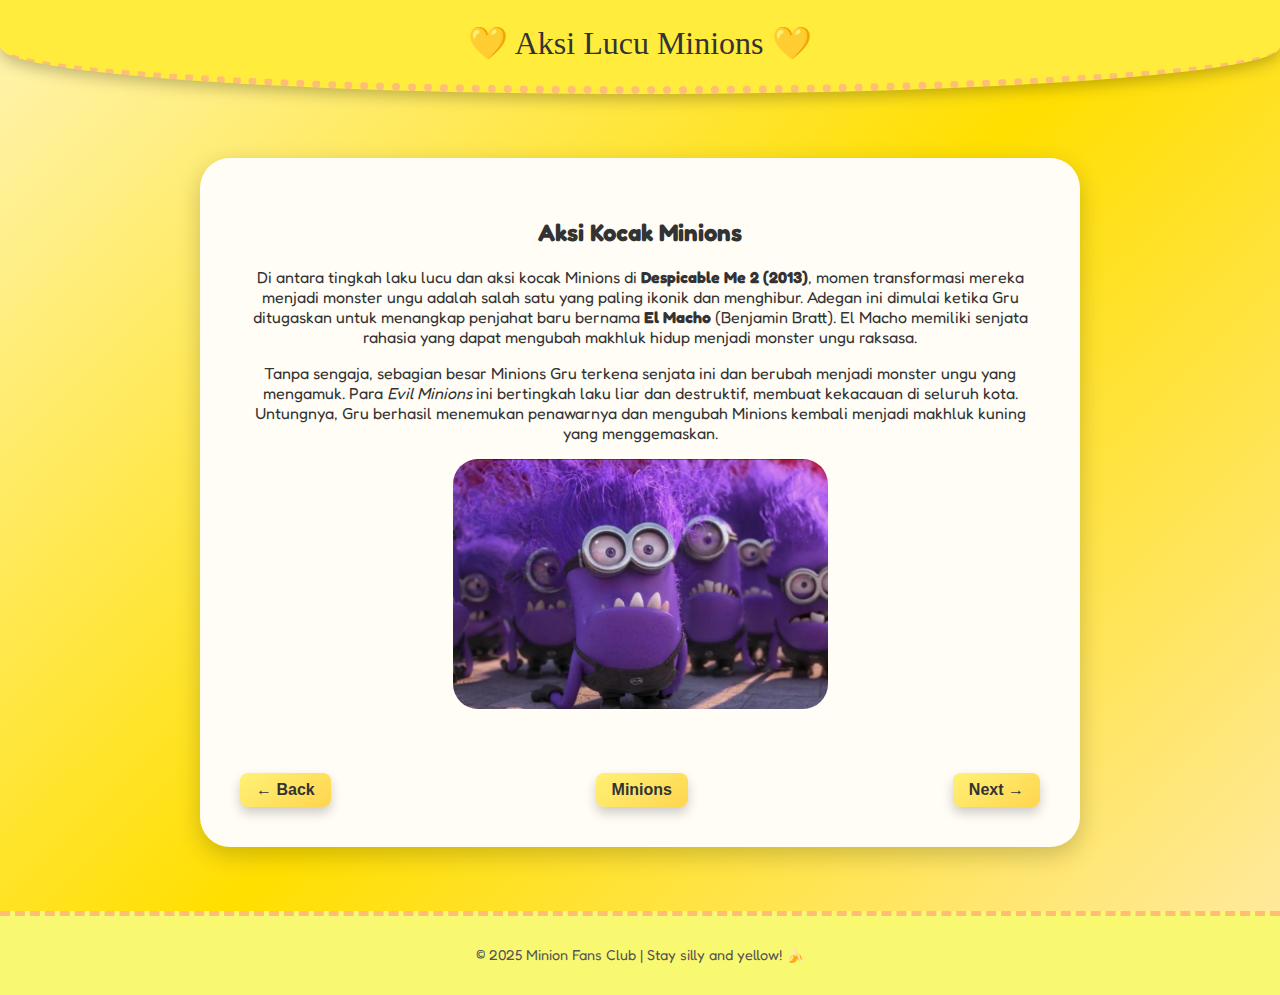
<file: aksilucu.html>
<!DOCTYPE html>
<html lang="en">
<head>
  <meta charset="UTF-8" />
  <title>Aksi Lucu Minions</title>
  <link href="https://fonts.googleapis.com/css2?family=Fredoka:wght@400;700&family=Chewy&display=swap" rel="stylesheet" />
  <link rel="stylesheet" href="style1.css" />
  <link rel="stylesheet" href="style2.css" />
  <style>
    body {
      font-family: 'Fredoka', sans-serif;
      background-color: #fffbe7;
      margin: 0;
      padding: 0;
    }
    header {
      background-color: #ffec3d;
      color: #333;
      font-family: 'Chewy', cursive;
      text-align: center;
      padding: 1.5rem;
      font-size: 2rem;
    }
    main {
      padding: 2rem;
    }
    img {
      max-width: 100%;
      max-height: 250px;
      object-fit: cover;
      border-radius: 12px;
      display: block;
      margin: 1rem auto;
    }
    .navigation {
      display: flex;
      justify-content: space-between;
      align-items: center;
      margin-top: 2rem;
    }
    .back-button {
      background-color: #ffec3d;
      padding: 0.5rem 1rem;
      text-decoration: none;
      color: #333;
      border-radius: 8px;
      font-weight: bold;
      transition: background-color 0.3s;
    }
    .back-button:hover {
      background-color: #ffe066;
    }
    footer {
      text-align: center;
      background-color: #f9f871;
      padding: 1rem;
      font-size: 0.9rem;
      color: #555;
    }
  </style>
</head>
<body>
  <header>💛 Aksi Lucu Minions 💛</header>

  <main>
    <section>
      <h2>Aksi Kocak Minions</h2>
      <p>
        Di antara tingkah laku lucu dan aksi kocak Minions di <strong>Despicable Me 2 (2013)</strong>, 
        momen transformasi mereka menjadi monster ungu adalah salah satu yang paling ikonik dan menghibur. 
        Adegan ini dimulai ketika Gru ditugaskan untuk menangkap penjahat baru bernama <strong>El Macho</strong> (Benjamin Bratt). 
        El Macho memiliki senjata rahasia yang dapat mengubah makhluk hidup menjadi monster ungu raksasa.
      </p>
      <p>
        Tanpa sengaja, sebagian besar Minions Gru terkena senjata ini dan berubah menjadi monster ungu yang mengamuk. 
        Para <em>Evil Minions</em> ini bertingkah laku liar dan destruktif, membuat kekacauan di seluruh kota. 
        Untungnya, Gru berhasil menemukan penawarnya dan mengubah Minions kembali menjadi makhluk kuning yang menggemaskan.
      </p>
      <img src="aksilucu.jpg" alt="Minions Lucu" />

      <div class="navigation">
        <a href="latar.html" class="back-button">← Back</a>
        <a href="index.html" class="back-button">Minions</a>
        <a href="kendaraan.html" class="back-button">Next →</a>
      </div>
    </section>
  </main>

  <footer>
    <p>© 2025 Minion Fans Club | Stay silly and yellow! 🍌</p>
  </footer>
</body>
</html>
</file>
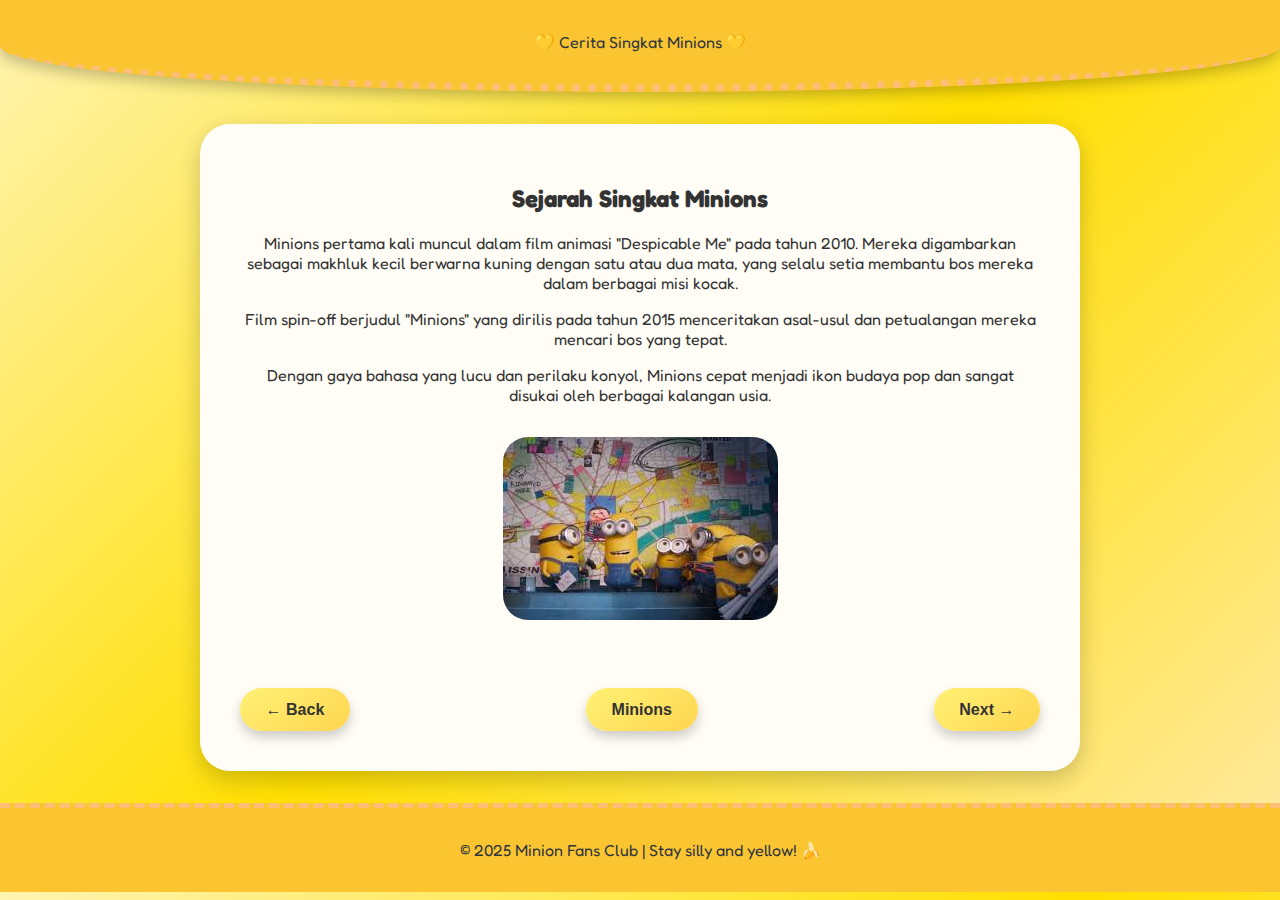
<file: ceritasingkat.html>
<!DOCTYPE html>
<html lang="en">
<head>
  <meta charset="UTF-8" />
  <title>Cerita Singkat Minions</title>
  <link href="https://fonts.googleapis.com/css2?family=Fredoka:wght@400;700&family=Chewy&display=swap" rel="stylesheet" />
  <link rel="stylesheet" href="style1.css" />
  <link rel="stylesheet" href="style2.css" />
</head>
<body>
  <header>
    💛 Cerita Singkat Minions 💛
  </header>

  <main>
    <section>
      <h2>Sejarah Singkat Minions</h2>
      <p>Minions pertama kali muncul dalam film animasi "Despicable Me" pada tahun 2010. Mereka digambarkan sebagai makhluk kecil berwarna kuning dengan satu atau dua mata, yang selalu setia membantu bos mereka dalam berbagai misi kocak.</p>
      <p>Film spin-off berjudul "Minions" yang dirilis pada tahun 2015 menceritakan asal-usul dan petualangan mereka mencari bos yang tepat.</p>
      <p>Dengan gaya bahasa yang lucu dan perilaku konyol, Minions cepat menjadi ikon budaya pop dan sangat disukai oleh berbagai kalangan usia.</p>
      <img src="fotosejarah.jpg" alt="Minions in Action" />

      <!-- Navigasi -->
      <div style="display: flex; justify-content: space-between; align-items: center; flex-wrap: wrap; margin-top: 2rem;">
        <!-- Tombol Back -->
        <a href="pengenalan.html" class="back-button">← Back</a>

        <!-- Tombol Minions (di tengah) -->
        <div style="flex: 1; text-align: center;">
          <a href="index.html" class="back-button">Minions</a>
        </div>

        <!-- Tombol Next -->
        <a href="karakter.html" class="back-button">Next →</a>
      </div>
    </section>
  </main>

  <footer>
    <p>© 2025 Minion Fans Club | Stay silly and yellow! 🍌</p>
  </footer>
</body>
</html>
</file>
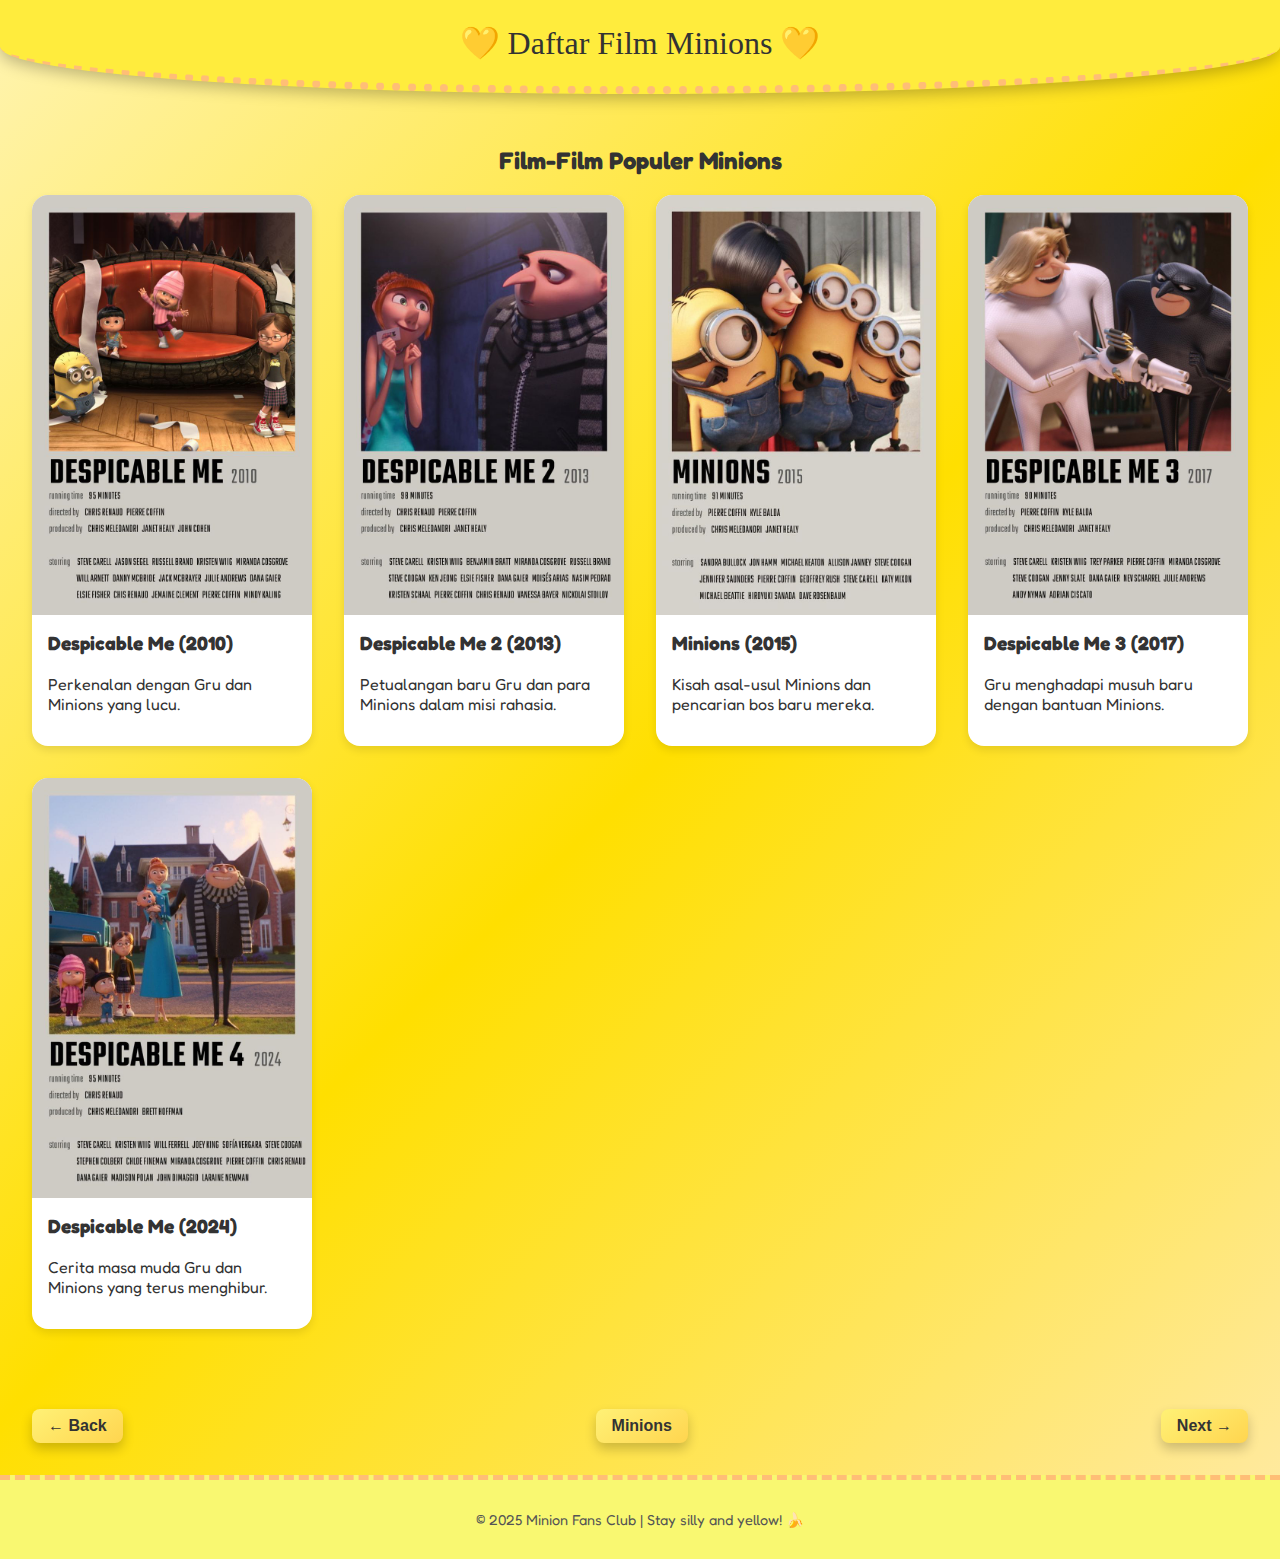
<file: daftarfilm.html>
<!DOCTYPE html>
<html lang="en">
<head>
  <meta charset="UTF-8" />
  <title>Daftar Film Minions</title>
  <link href="https://fonts.googleapis.com/css2?family=Fredoka:wght@400;700&family=Chewy&display=swap" rel="stylesheet" />
  <link rel="stylesheet" href="style1.css" />
  <link rel="stylesheet" href="style2.css" />
  <style>
    body {
      font-family: 'Fredoka', sans-serif;
      background-color: #fffbe7;
      margin: 0;
      padding: 0;
    }
    header {
      background-color: #ffec3d;
      color: #333;
      font-family: 'Chewy', cursive;
      text-align: center;
      padding: 1.5rem;
      font-size: 2rem;
    }
    main {
      padding: 2rem;
    }
    .film-grid {
      display: grid;
      grid-template-columns: repeat(auto-fit, minmax(250px, 1fr));
      gap: 2rem;
    }
    .film-card {
      background-color: #fff;
      border-radius: 16px;
      box-shadow: 0 4px 8px rgba(0,0,0,0.1);
      overflow: hidden;
      transition: transform 0.3s;
    }
    .film-card:hover {
      transform: translateY(-5px);
    }
    .film-card-content {
      padding: 1rem;
    }
    .film-card-content h3 {
      margin-top: 0;
      font-size: 1.2rem;
    }
    .navigation {
      display: flex;
      justify-content: space-between;
      align-items: center;
      margin-top: 3rem;
    }
    .back-button {
      background-color: #ffec3d;
      padding: 0.5rem 1rem;
      text-decoration: none;
      color: #333;
      border-radius: 8px;
      font-weight: bold;
      transition: background-color 0.3s;
    }
    .back-button:hover {
      background-color: #ffe066;
    }
    footer {
      text-align: center;
      background-color: #f9f871;
      padding: 1rem;
      font-size: 0.9rem;
      color: #555;
    }
  </style>
</head>
<body>
  <header>
    💛 Daftar Film Minions 💛
  </header>

  <main>
    <h2 style="text-align: center;">Film-Film Populer Minions</h2>
    <div class="film-grid">
      <div class="film-card">
        <img src="despicableme1.jpeg" alt="Despicable Me (2010)" style="width: 100%; max-height: 450px; object-fit: cover; display: block;" />
        <div class="film-card-content">
          <h3>Despicable Me (2010)</h3>
          <p>Perkenalan dengan Gru dan Minions yang lucu.</p>
        </div>
      </div>
      <div class="film-card">
        <img src="despicableme2.jpeg" alt="Despicable Me 2 (2013)" style="width: 100%; max-height: 450px; object-fit: cover; display: block;" />
        <div class="film-card-content">
          <h3>Despicable Me 2 (2013)</h3>
          <p>Petualangan baru Gru dan para Minions dalam misi rahasia.</p>
        </div>
      </div>
      <div class="film-card">
        <img src="minions2015.jpeg" alt="Minions (2015)" style="width: 100%; max-height: 450px; object-fit: cover; display: block;" />
        <div class="film-card-content">
          <h3>Minions (2015)</h3>
          <p>Kisah asal-usul Minions dan pencarian bos baru mereka.</p>
        </div>
      </div>
      <div class="film-card">
        <img src="despicableme3.jpeg" alt="Despicable Me 3 (2017)" style="width: 100%; max-height: 450px; object-fit: cover; display: block;" />
        <div class="film-card-content">
          <h3>Despicable Me 3 (2017)</h3>
          <p>Gru menghadapi musuh baru dengan bantuan Minions.</p>
        </div>
      </div>
      <div class="film-card">
        <img src="despicableme4.jpeg" alt="Despicable Me (2024)" style="width: 100%; max-height: 450px; object-fit: cover; display: block;" />
        <div class="film-card-content">
          <h3>Despicable Me (2024)</h3>
          <p>Cerita masa muda Gru dan Minions yang terus menghibur.</p>
        </div>
      </div>
    </div>

    <div class="navigation">
      <a href="karakter.html" class="back-button">← Back</a>
      <a href="index.html" class="back-button">Minions</a>
      <a href="villains.html" class="back-button">Next →</a>
    </div>
  </main>

  <footer>
    <p>© 2025 Minion Fans Club | Stay silly and yellow! 🍌</p>
  </footer>
</body>
</html>
</file>
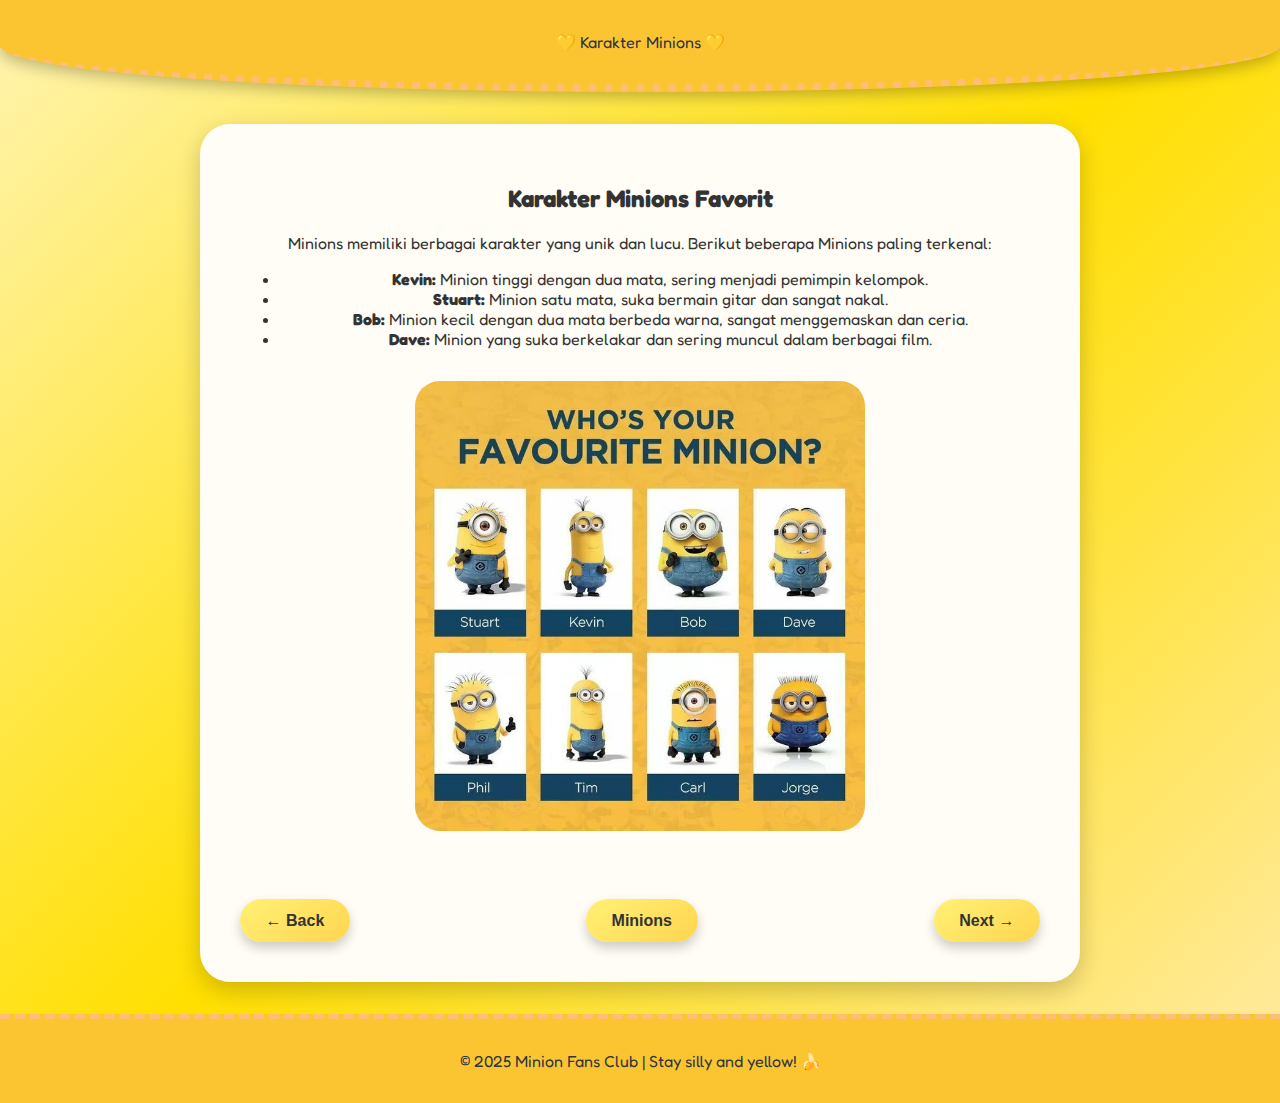
<file: karakter.html>
<!DOCTYPE html>
<html lang="en">
<head>
  <meta charset="UTF-8" />
  <title>Karakter Minions</title>
  <link href="https://fonts.googleapis.com/css2?family=Fredoka:wght@400;700&family=Chewy&display=swap" rel="stylesheet" />
  <link rel="stylesheet" href="style1.css" />
  <link rel="stylesheet" href="style2.css" />
</head>
<body>
  <header>
    💛 Karakter Minions 💛
  </header>

  <main>
    <section>
      <h2>Karakter Minions Favorit</h2>
      <p>Minions memiliki berbagai karakter yang unik dan lucu. Berikut beberapa Minions paling terkenal:</p>
      <ul>
        <li><strong>Kevin:</strong> Minion tinggi dengan dua mata, sering menjadi pemimpin kelompok.</li>
        <li><strong>Stuart:</strong> Minion satu mata, suka bermain gitar dan sangat nakal.</li>
        <li><strong>Bob:</strong> Minion kecil dengan dua mata berbeda warna, sangat menggemaskan dan ceria.</li>
        <li><strong>Dave:</strong> Minion yang suka berkelakar dan sering muncul dalam berbagai film.</li>
      </ul>
      <img src="castminions.jpeg" alt="Beberapa Karakter Minions" width=450" />

      <div style="display: flex; justify-content: space-between; align-items: center; margin-top: 2rem;">
        <a href="ceritasingkat.html" class="back-button">← Back</a>
        <a href="index.html" class="back-button">Minions</a>
        <a href="daftarfilm.html" class="back-button">Next →</a>
      </div>
    </section>
  </main>

  <footer>
    <p>© 2025 Minion Fans Club | Stay silly and yellow! 🍌</p>
  </footer>
</body>
</html>
</file>
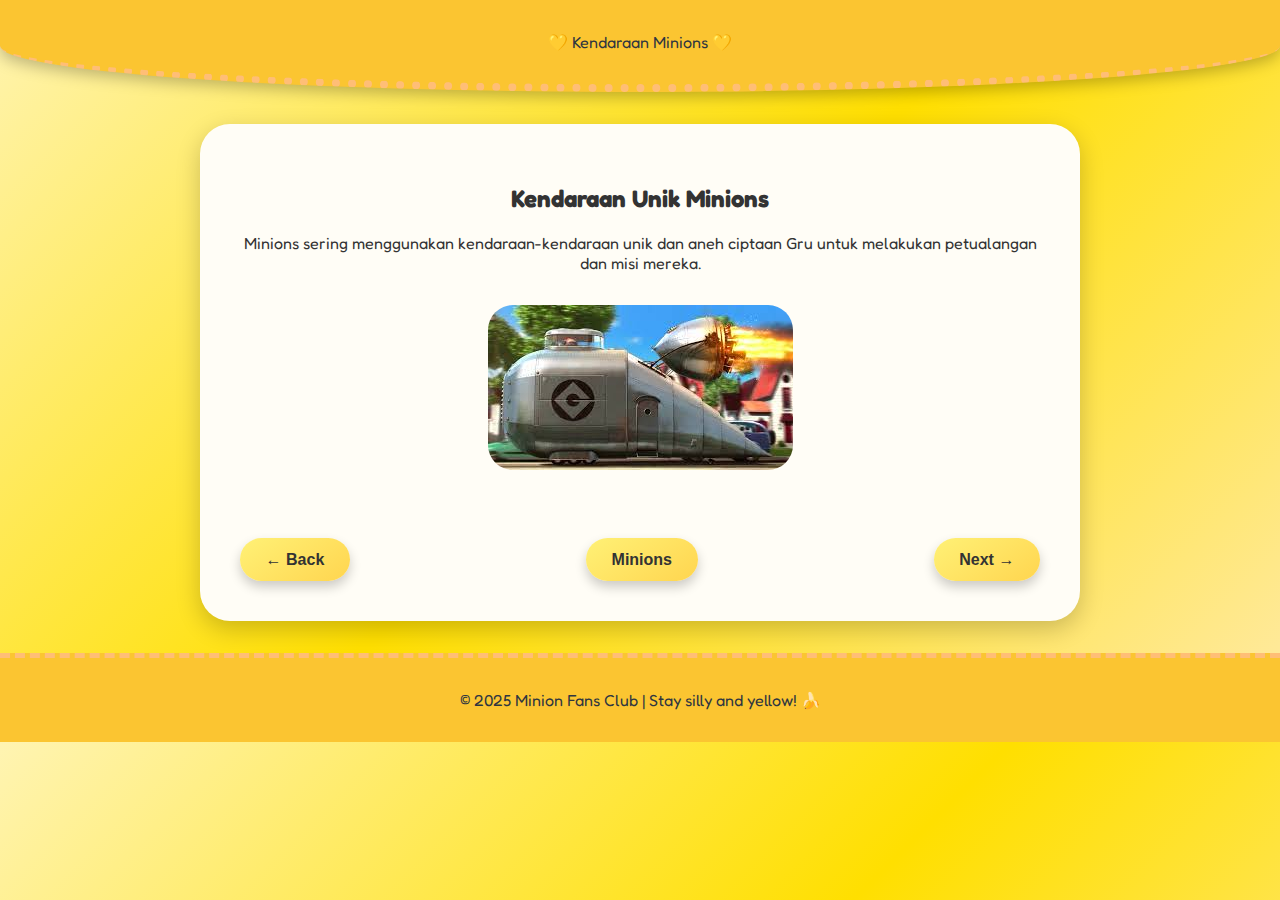
<file: kendaraan.html>
<!DOCTYPE html>
<html lang="en">
<head>
  <meta charset="UTF-8" />
  <title>Kendaraan Minions</title>
  <link href="https://fonts.googleapis.com/css2?family=Fredoka:wght@400;700&family=Chewy&display=swap" rel="stylesheet" />
  <link rel="stylesheet" href="style1.css" />
  <link rel="stylesheet" href="style2.css" />
</head>
<body>
  <header>💛 Kendaraan Minions 💛</header>

  <main>
    <section>
      <h2>Kendaraan Unik Minions</h2>
      <p>Minions sering menggunakan kendaraan-kendaraan unik dan aneh ciptaan Gru untuk melakukan petualangan dan misi mereka.</p>
      <img src="kendaraan.jpeg" alt="Kendaraan Minions" />

      <div style="display: flex; justify-content: space-between; align-items: center; margin-top: 2rem;">
        <a href="aksilucu.html" class="back-button">← Back</a>
        <a href="index.html" class="back-button">Minions</a>
        <a href="senjata.html" class="back-button">Next →</a>
      </div>
    </section>
  </main>

  <footer>
    <p>© 2025 Minion Fans Club | Stay silly and yellow! 🍌</p>
  </footer>
</body>
</html>
</file>
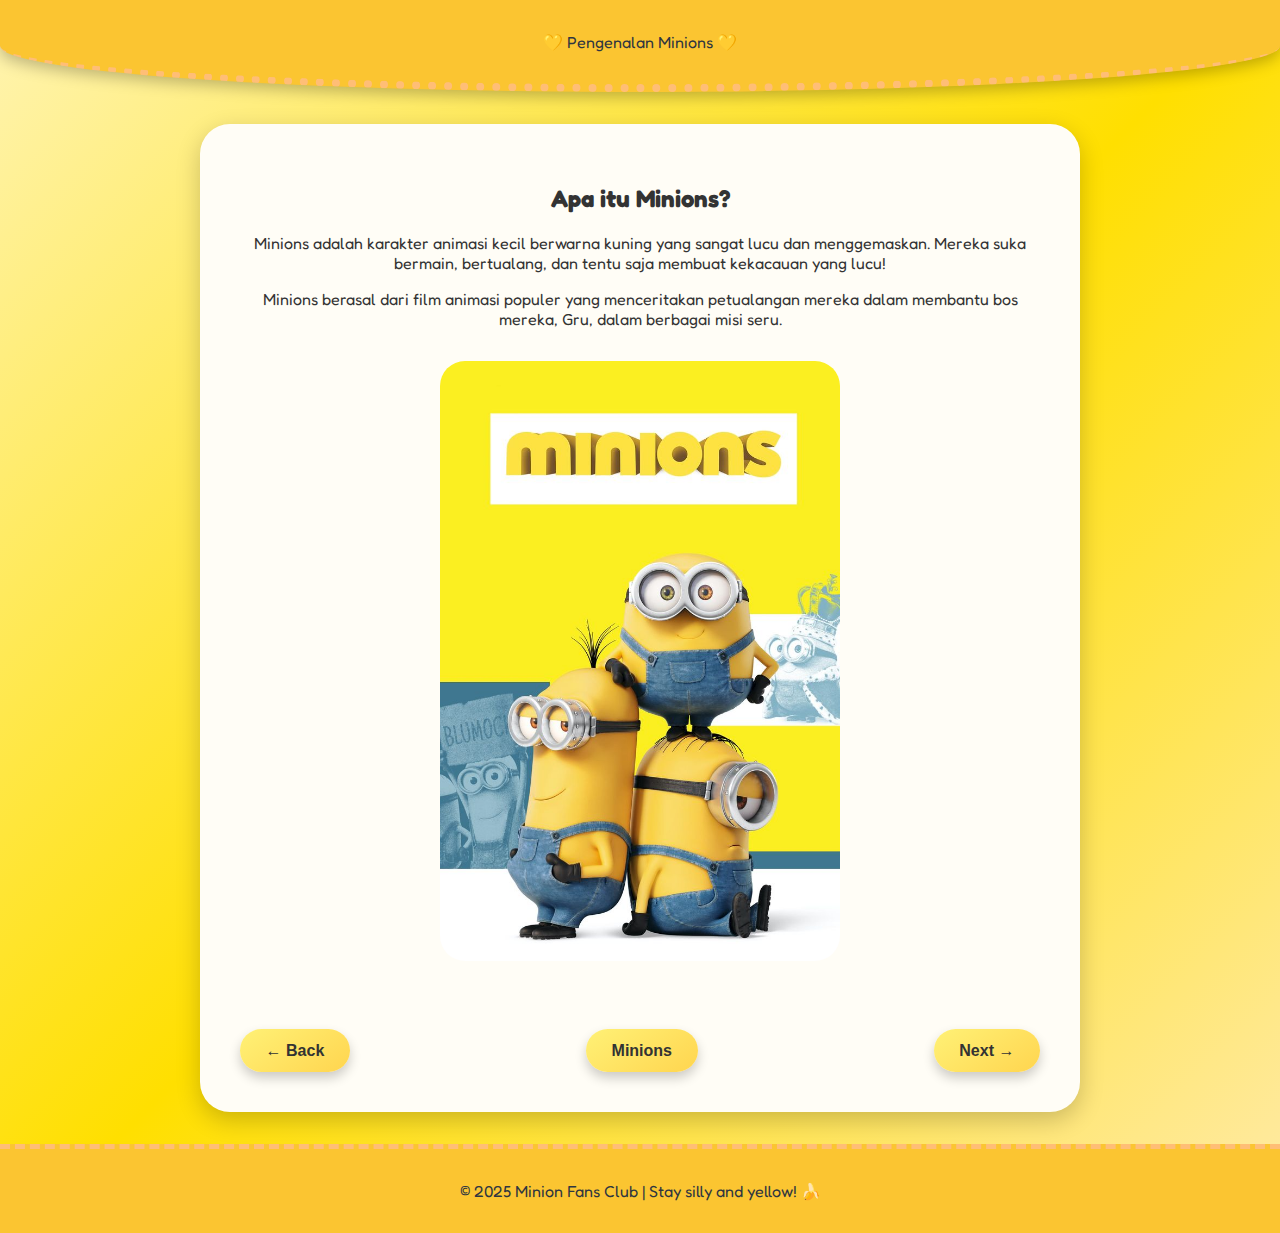
<file: pengenalan.html>
<!DOCTYPE html>
<html lang="en">
<head>
  <meta charset="UTF-8" />
  <title>Pengenalan Minions</title>
  <link href="https://fonts.googleapis.com/css2?family=Fredoka:wght@400;700&family=Chewy&display=swap" rel="stylesheet" />
  <link rel="stylesheet" href="style1.css" />
  <link rel="stylesheet" href="style2.css" />
</head>
<body>
  <header>
    💛 Pengenalan Minions 💛
  </header>

  <main>
    <section>
      <h2>Apa itu Minions?</h2>
      <p>Minions adalah karakter animasi kecil berwarna kuning yang sangat lucu dan menggemaskan. Mereka suka bermain, bertualang, dan tentu saja membuat kekacauan yang lucu!</p>
      <p>Minions berasal dari film animasi populer yang menceritakan petualangan mereka dalam membantu bos mereka, Gru, dalam berbagai misi seru.</p>
      <img src="fotominions1.jpeg" alt="Minion with Goggles" width="400" />

      

      <!-- Navigasi -->
      <div style="display: flex; justify-content: space-between; align-items: center; flex-wrap: wrap; margin-top: 2rem;">
        <!-- Tombol Back -->
        <a href="minions.html" class="back-button">← Back</a>

        <!-- Tombol Minions (di tengah) -->
        <div style="flex: 1; text-align: center;">
          <a href="index.html" class="back-button">Minions</a>
        </div>

        <!-- Tombol Next -->
        <a href="ceritasingkat.html" class="back-button">Next →</a>
      </div>
    </section>
  </main>

  <footer>
    <p>© 2025 Minion Fans Club | Stay silly and yellow! 🍌</p>
  </footer>
</body>
</html>
</file>
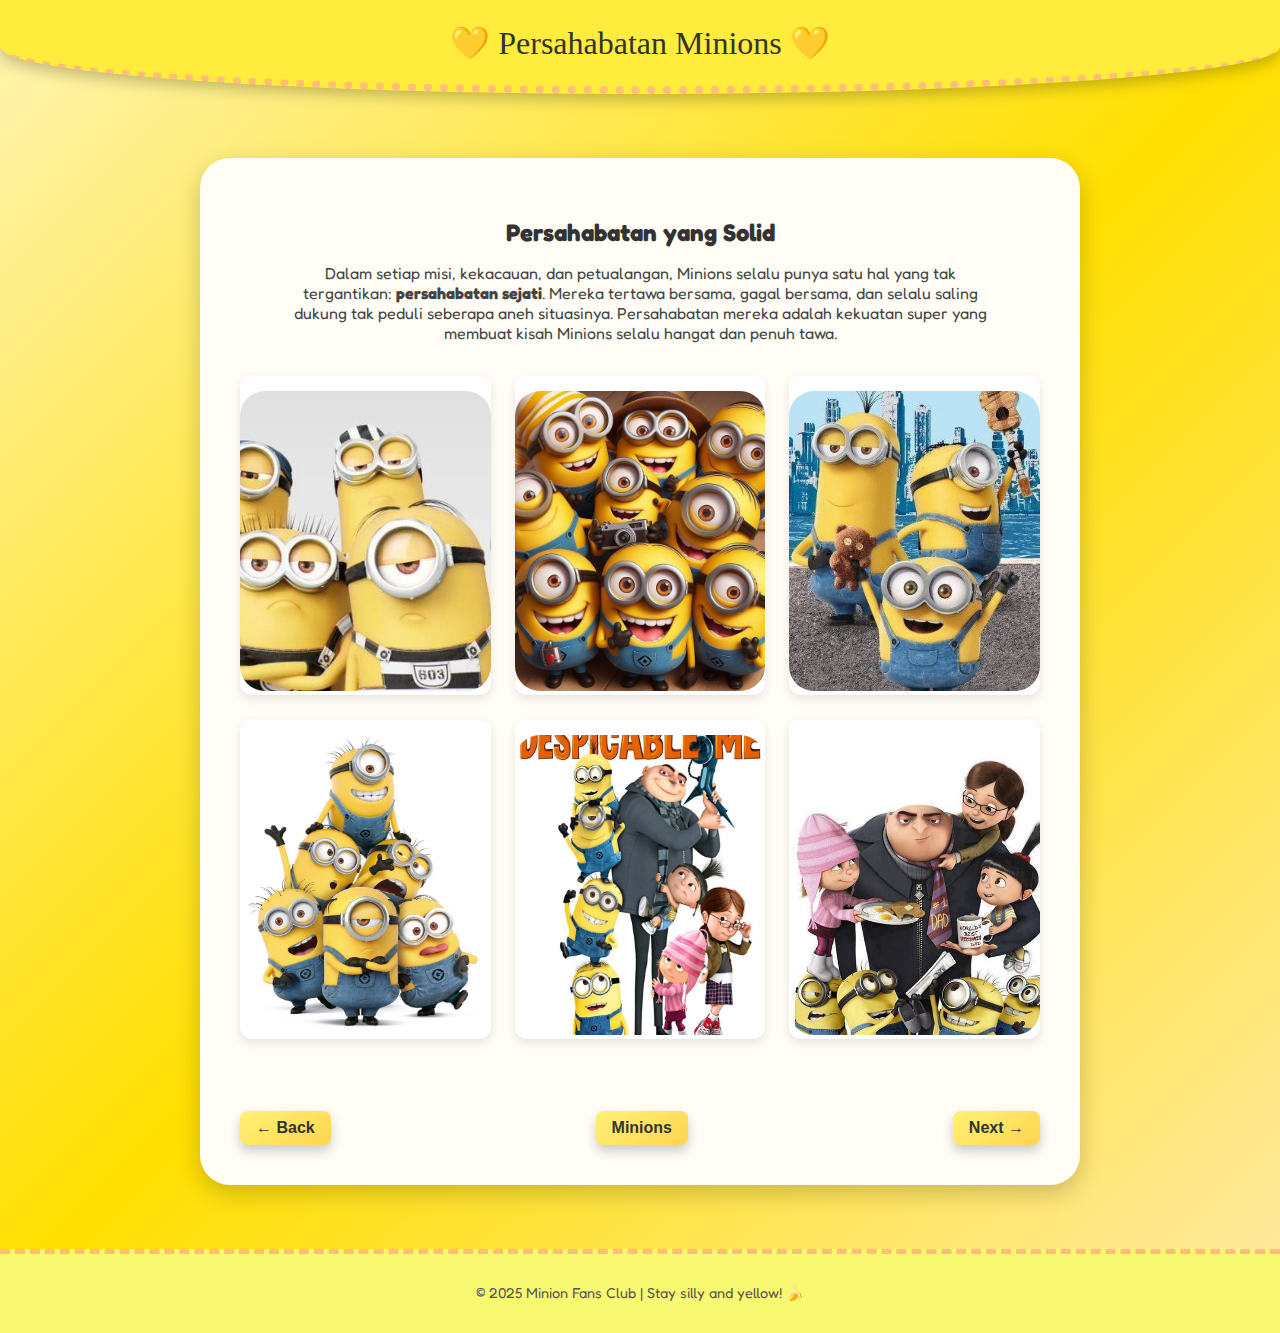
<file: persahabatan.html>
<!DOCTYPE html>
<html lang="en">
<head>
  <meta charset="UTF-8" />
  <title>Persahabatan Minions</title>
  <link href="https://fonts.googleapis.com/css2?family=Fredoka:wght@400;700&family=Chewy&display=swap" rel="stylesheet" />
  <link rel="stylesheet" href="style1.css" />
  <link rel="stylesheet" href="style2.css" />
  <style>
    body {
      font-family: 'Fredoka', sans-serif;
      background-color: #fffbe7;
      margin: 0;
      padding: 0;
    }
    header {
      background-color: #ffec3d;
      color: #333;
      font-family: 'Chewy', cursive;
      text-align: center;
      padding: 1.5rem;
      font-size: 2rem;
    }
    main {
      padding: 2rem;
    }
    h2 {
      text-align: center;
      margin-bottom: 1rem;
    }
    .description {
      text-align: center;
      max-width: 700px;
      margin: 0 auto 2rem auto;
      font-size: 1rem;
      color: #444;
    }
    .friendship-grid {
      display: grid;
      grid-template-columns: repeat(auto-fit, minmax(200px, 1fr));
      gap: 1.5rem;
    }
    .photo-card {
      background-color: #fff;
      border-radius: 12px;
      overflow: hidden;
      box-shadow: 0 4px 10px rgba(0,0,0,0.1);
      transition: transform 0.3s;
    }
    .photo-card:hover {
      transform: scale(1.03);
    }
    .photo-card img {
      width: 100%;
      height: 300px;
      object-fit: cover;
    }
    .navigation {
      display: flex;
      justify-content: space-between;
      align-items: center;
      margin-top: 2.5rem;
    }
    .back-button {
      background-color: #ffec3d;
      padding: 0.5rem 1rem;
      text-decoration: none;
      color: #333;
      border-radius: 8px;
      font-weight: bold;
      transition: background-color 0.3s;
    }
    .back-button:hover {
      background-color: #ffe066;
    }
    footer {
      text-align: center;
      background-color: #f9f871;
      padding: 1rem;
      font-size: 0.9rem;
      color: #555;
    }
  </style>
</head>
<body>
  <header>💛 Persahabatan Minions 💛</header>

  <main>
    <section>
      <h2>Persahabatan yang Solid</h2>
      <p class="description">
        Dalam setiap misi, kekacauan, dan petualangan, Minions selalu punya satu hal yang tak tergantikan: <strong>persahabatan sejati</strong>. 
        Mereka tertawa bersama, gagal bersama, dan selalu saling dukung tak peduli seberapa aneh situasinya. 
        Persahabatan mereka adalah kekuatan super yang membuat kisah Minions selalu hangat dan penuh tawa.
      </p>

      <div class="friendship-grid">
        <div class="photo-card">
          <img src="sahabat1.jpeg" alt="Minions Bersahabat 1">
        </div>
        <div class="photo-card">
          <img src="sahabat2.jpeg" alt="Minions Bersahabat 2">
        </div>
        <div class="photo-card">
          <img src="sahabat3.jpeg" alt="Minions Bersahabat 3">
        </div>
        <div class="photo-card">
          <img src="sahabat4.jpeg" alt="Minions Bersahabat 4">
        </div>
        <div class="photo-card">
          <img src="sahabat5.jpeg" alt="Minions Bersahabat 5">
        </div>
        <div class="photo-card">
          <img src="sahabat6.jpeg" alt="Minions Bersahabat 6">
        </div>
      </div>

      <div class="navigation">
        <a href="senjata.html" class="back-button">← Back</a>
        <a href="index.html" class="back-button">Minions</a>
        <a href="petualangan.html" class="back-button">Next →</a>
      </div>
    </section>
  </main>

  <footer>
    <p>© 2025 Minion Fans Club | Stay silly and yellow! 🍌</p>
  </footer>
</body>
</html>
</file>
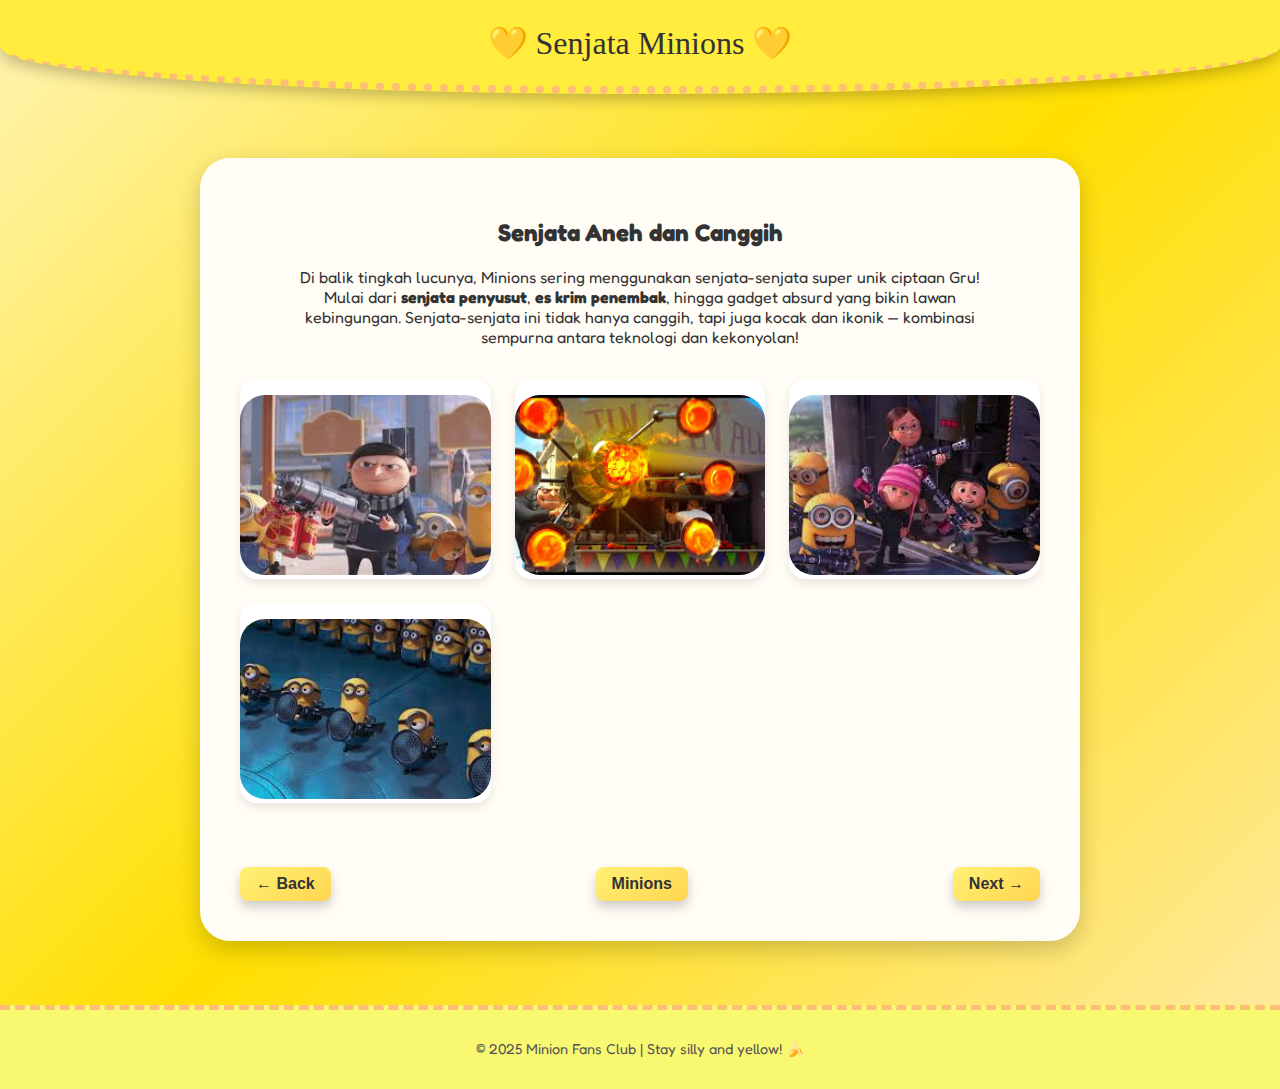
<file: senjata.html>
<!DOCTYPE html>
<html lang="en">
<head>
  <meta charset="UTF-8" />
  <title>Senjata Minions</title>
  <link href="https://fonts.googleapis.com/css2?family=Fredoka:wght@400;700&family=Chewy&display=swap" rel="stylesheet" />
  <link rel="stylesheet" href="style1.css" />
  <link rel="stylesheet" href="style2.css" />
  <style>
    body {
      font-family: 'Fredoka', sans-serif;
      background-color: #fffbe7;
      margin: 0;
      padding: 0;
    }
    header {
      background-color: #ffec3d;
      color: #333;
      font-family: 'Chewy', cursive;
      text-align: center;
      padding: 1.5rem;
      font-size: 2rem;
    }
    main {
      padding: 2rem;
    }
    .description {
      text-align: center;
      font-size: 1rem;
      max-width: 700px;
      margin: 0 auto 2rem auto;
    }
    .weapon-grid {
      display: grid;
      grid-template-columns: repeat(auto-fit, minmax(220px, 1fr));
      gap: 1.5rem;
    }
    .weapon-card {
      background-color: #fff;
      border-radius: 16px;
      box-shadow: 0 4px 10px rgba(0,0,0,0.1);
      overflow: hidden;
      transition: transform 0.3s;
    }
    .weapon-card:hover {
      transform: scale(1.03);
    }
    .weapon-card img {
      width: 100%;
      height: 180px;
      object-fit: cover;
    }
    .navigation {
      display: flex;
      justify-content: space-between;
      align-items: center;
      margin-top: 2rem;
    }
    .back-button {
      background-color: #ffec3d;
      padding: 0.5rem 1rem;
      text-decoration: none;
      color: #333;
      border-radius: 8px;
      font-weight: bold;
      transition: background-color 0.3s;
    }
    .back-button:hover {
      background-color: #ffe066;
    }
    footer {
      text-align: center;
      background-color: #f9f871;
      padding: 1rem;
      font-size: 0.9rem;
      color: #555;
    }
  </style>
</head>
<body>
  <header>💛 Senjata Minions 💛</header>

  <main>
    <section>
      <h2 style="text-align: center;">Senjata Aneh dan Canggih</h2>
      <p class="description">
        Di balik tingkah lucunya, Minions sering menggunakan senjata-senjata super unik ciptaan Gru! 
        Mulai dari <strong>senjata penyusut</strong>, <strong>es krim penembak</strong>, hingga gadget absurd yang bikin lawan kebingungan. 
        Senjata-senjata ini tidak hanya canggih, tapi juga kocak dan ikonik — kombinasi sempurna antara teknologi dan kekonyolan!
      </p>

      <div class="weapon-grid">
        <div class="weapon-card">
          <img src="senjata1.jpeg" alt="Senjata Minions 1">
        </div>
        <div class="weapon-card">
          <img src="senjata2.jpeg" alt="Senjata Minions 2">
        </div>
        <div class="weapon-card">
          <img src="senjata3.jpeg" alt="Senjata Minions 3">
        </div>
        <div class="weapon-card">
          <img src="senjata4.jpeg" alt="Senjata Minions 4">
        </div>
      </div>

      <div class="navigation">
        <a href="kendaraan.html" class="back-button">← Back</a>
        <a href="index.html" class="back-button">Minions</a>
        <a href="persahabatan.html" class="back-button">Next →</a>
      </div>
    </section>
  </main>

  <footer>
    <p>© 2025 Minion Fans Club | Stay silly and yellow! 🍌</p>
  </footer>
</body>
</html>
</file>
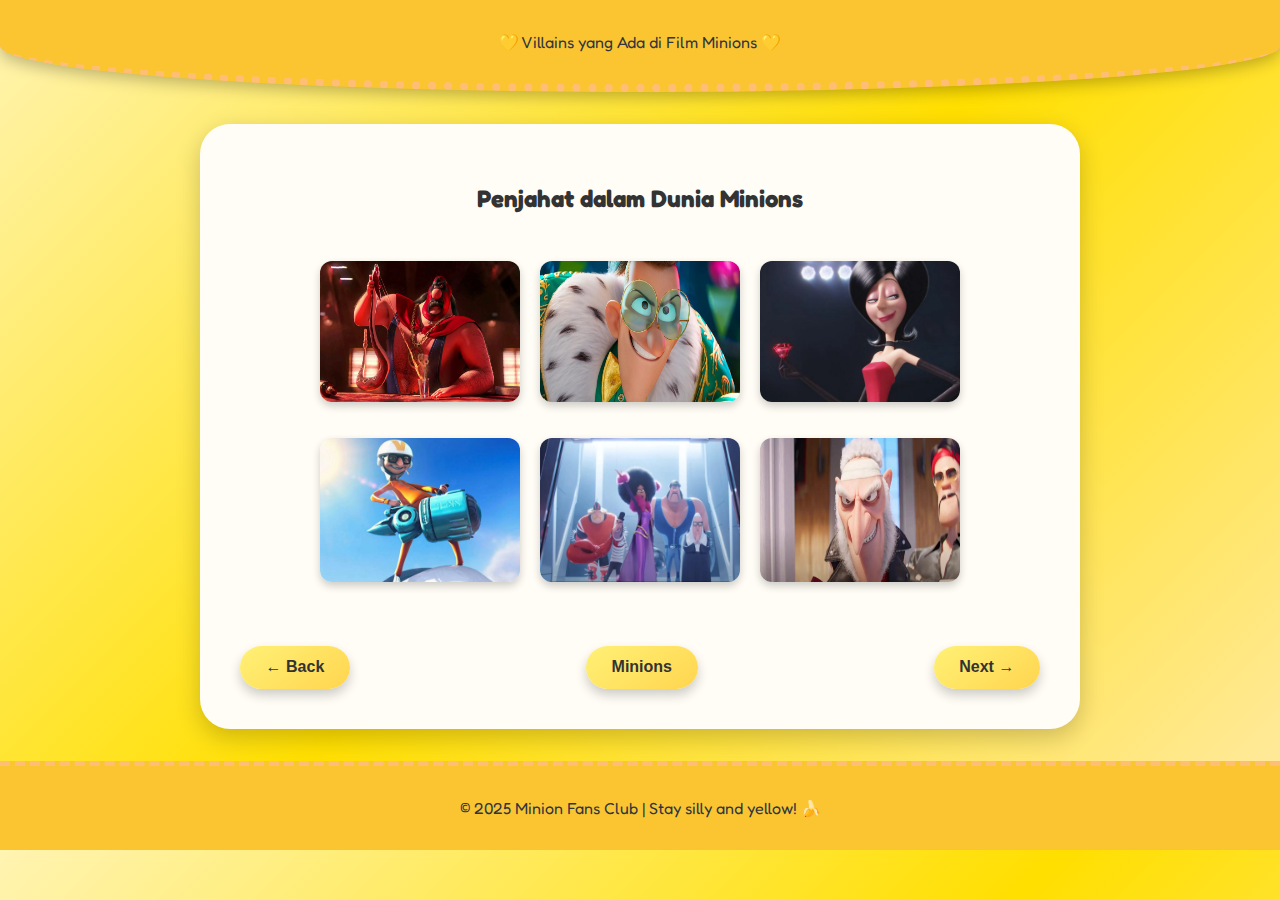
<file: villains.html>
<!DOCTYPE html>
<html lang="en">
<head>
  <meta charset="UTF-8" />
  <title>Villains</title>
  <link href="https://fonts.googleapis.com/css2?family=Fredoka:wght@400;700&family=Chewy&display=swap" rel="stylesheet" />
  <link rel="stylesheet" href="style1.css" />
  <link rel="stylesheet" href="style2.css" />
  <style>
    .villain-gallery {
      display: flex;
      flex-wrap: wrap;
      justify-content: center;
      gap: 20px;
      margin-top: 2rem;
    }
    .villain-gallery img {
      width: 200px;
      height: auto;
      border-radius: 12px;
      box-shadow: 0 4px 8px rgba(0,0,0,0.2);
    }
  </style>
</head>
<body>
  <header>
    💛 Villains yang Ada di Film Minions 💛
  </header>

  <main>
    <section>
      <h2>Penjahat dalam Dunia Minions</h2>

      <div class="villain-gallery">
        <img src="elmacho.jpeg" alt="El Macho">
        <img src="maxime.jpeg" alt="Maxime Le Mal">
        <img src="scarlett.jpeg" alt="Scarlett Overkill">
        <img src="vector.jpeg" alt="Vector">
        <img src="vicious.jpeg" alt="Vicious 6">
        <img src="wild.jpeg" alt="Wild Knuckles">
      </div>

      <div style="display: flex; justify-content: space-between; align-items: center; margin-top: 2rem;">
        <a href="daftarfilm.html" class="back-button">← Back</a>
        <a href="index.html" class="back-button">Minions</a>
        <a href="aksilucu.html" class="back-button">Next →</a>
      </div>
    </section>
  </main>

  <footer>
    <p>© 2025 Minion Fans Club | Stay silly and yellow! 🍌</p>
  </footer>
</body>
</html>
</file>
<file: style1.css>
body {
  margin: 0;
  padding: 0;
  font-family: 'Fredoka', cursive;
  background: linear-gradient(135deg, #fff4b2, #ffdf00, #ffeaa7);
  color: #333;
  overflow-x: hidden;
}

header {
  background-color: #fbc531;
  color: #2f3640;
  text-align: center;
  padding: 2rem;
  border-bottom: 8px dotted #ffbe76;
  box-shadow: 0 5px 15px rgba(0, 0, 0, 0.25);
  border-radius: 0 0 50% 50%;
}

header h1 {
  font-family: 'Chewy', cursive;
  font-size: 3rem;
  letter-spacing: 1px;
  animation: wiggle 1.5s infinite;
}

@keyframes wiggle {
  0%, 100% { transform: rotate(0deg); }
  25% { transform: rotate(2deg); }
  50% { transform: rotate(-2deg); }
  75% { transform: rotate(1deg); }
}

nav {
  display: flex;
  flex-wrap: wrap;
  justify-content: center;
  margin-top: 1.5rem;
  gap: 0.7rem;
}

nav a {
  background: #fff;
  color: #f39c12;
  padding: 0.8rem 1.6rem;
  border-radius: 30px;
  text-decoration: none;
  font-weight: bold;
  font-family: 'Fredoka', sans-serif;
  box-shadow: 0 4px 12px rgba(0,0,0,0.15);
  transition: transform 0.3s ease, background-color 0.3s ease;
}

nav a:hover {
  background: #f6e58d;
  transform: scale(1.1) rotate(-2deg);
}

section {
  background: #fffdf6;
  padding: 2.5rem;
  margin: 2rem auto;
  border-radius: 30px;
  max-width: 800px;
  text-align: center;
  box-shadow: 0 8px 25px rgba(0, 0, 0, 0.2);
}

section img {
  border-radius: 25px;
  margin-top: 1rem;
  transition: transform 0.5s ease;
}

section img:hover {
  transform: scale(1.05) rotate(2deg);
}

footer {
  background: #fbc531;
  color: #2f3640;
  text-align: center;
  padding: 1rem;
  border-top: 5px dashed #ffbe76;
}

nav ul {
  list-style: none;
  padding: 0;
  margin: 0;
  display: flex;
  flex-wrap: wrap;
  justify-content: center;
  gap: 1rem;
}

nav li {
  display: flex;
}

nav a {
  display: inline-block;
  padding: 0.8rem 1.5rem;
  border-radius: 40px;
  font-family: 'Comic Sans MS', cursive, sans-serif;
  font-size: 1rem;
  font-weight: bold;
  text-decoration: none;
  background: linear-gradient(145deg, #fff176, #ffd54f);
  color: #333;
  box-shadow: 0 6px 12px rgba(0, 0, 0, 0.2);
  transition: all 0.3s ease;
}

nav a:hover {
  background: linear-gradient(145deg, #ffd54f, #ffca28);
  transform: scale(1.1) rotate(-2deg);
  color: #000;
  box-shadow: 0 8px 16px rgba(0, 0, 0, 0.3);
}
.back-button {
  display: inline-block;
  margin-top: 2rem;
  padding: 0.8rem 1.6rem;
  border-radius: 40px;
  font-family: 'Comic Sans MS', cursive, sans-serif;
  font-size: 1rem;
  font-weight: bold;
  text-decoration: none;
  background: linear-gradient(145deg, #fff176, #ffd54f);
  color: #333;
  box-shadow: 0 6px 12px rgba(0, 0, 0, 0.2);
  transition: all 0.3s ease;
}

.back-button:hover {
  background: linear-gradient(145deg, #ffd54f, #ffca28);
  transform: scale(1.1) rotate(-2deg);
  color: #000;
  box-shadow: 0 8px 16px rgba(0, 0, 0, 0.3);
}
</file>
<file: style2.css>
@media (max-width: 768px) {
  header h1 {
    font-size: 2.2rem;
  }

  nav a {
    font-size: 0.95rem;
    padding: 0.6rem 1.2rem;
  }

  section {
    padding: 2rem;
    margin: 1.5rem;
  }

  section img {
    width: 80%;
  }
}

@media (max-width: 400px) {
  nav {
    flex-direction: column;
    align-items: center;
  }

  nav a {
    width: 85%;
    text-align: center;
    margin: 0.4rem auto;
  }

  header h1 {
    font-size: 1.8rem;
  }

  footer {
    font-size: 0.85rem;
    padding: 1rem;
  }
}
<img src="gambar.jpeg" style="width: 75px; height: auto;">
</file>
